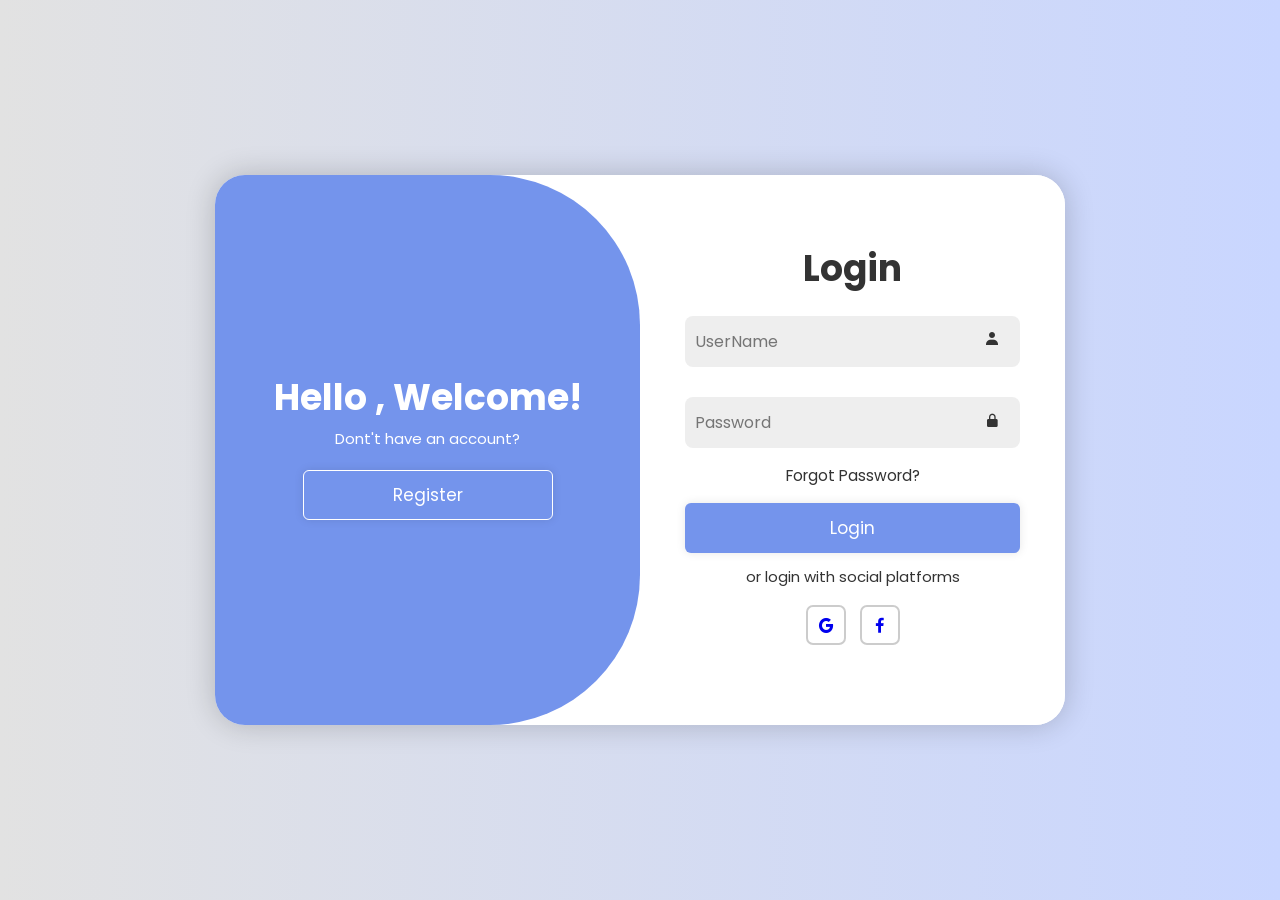
<file: Frontend/Loginpage/HTML.html>
<!DOCTYPE html>
<html lang="en">
<head>
    <meta charset="UTF-8">
    <meta name="viewport" content="width=device-width, initial-scale=1.0">
    <title>Document</title>
    <link rel="stylesheet" href="Logincss.css">
    <link href='https://unpkg.com/boxicons@2.1.4/css/boxicons.min.css' rel='stylesheet'>

</head>
<body>
    
    <div class ="container">
         <div class="form-box login">
          <form action=" ">
            <h1>Login</h1>
            <div class ="input-box">
                <input type="text" placeholder="UserName" id=login-username required>
                <i class="bx bxs-user"></i>
            </div>
            <div class="input-box">
               <input type="password" placeholder="Password" id=login-password required>
               <i class="bx bxs-lock-alt"></i>
            </div>
            <div class="forgot-link">
                <a href="#">Forgot Password?</a>
            </div>
            <button type="submit" class="btn">Login</button>
            <p>or login with social platforms</p>
             <div class="social-icons">
                <a href="#"><i class="bx bxl-google"></i></a>
                <a href="#"><i class="bx bxl-facebook"></i></a>
                
             </div>
            </form>
         </div>
        <div class="form-box register">
          <form action=" ">
            <h1>Registration</h1>
            <div class ="input-box">
                <input type="text" placeholder="UserName" id=register-username required>
                <i class="bx bxs-user"></i>
            </div>
            <div class ="input-box">
                <input type="email" placeholder="Email" id=register-email required>
                <i class="bx bxs-envelope"></i>
            </div>

            <div class="input-box">
               <input type="password" placeholder="Password" id=register-password required>
               <i class="bx bxs-lock-alt"></i>
            </div>
            <button type="" class="btn">Register</button>
            <p>or login with social platforms</p>
             <div class="social-icons">
                <a href="#"><i class="bx bxl-google"></i></a>
                <a href="#"><i class="bx bxl-facebook"></i></a>
                
             </div>
            </form>
         </div>
    <div class="toggle-box">
        <div class="toggle-pannel toggle-left">
            <h1>Hello , Welcome!</h1>
            <p> Dont't have an account?</p>
            <button class="btn register-btn">Register</button>
        </div>
        <div class="toggle-pannel toggle-right">
            <h1> Welcome Back!</h1>
            <p> Already have an account?</p>
            <button class="btn login-btn">login</button>
        </div>
    </div>
        
    </div>
<script src="Script.js"></script>    
</body>
</html>
</file>
<file: Frontend/Loginpage/Logincss.css>
@import url('https://fonts.googleapis.com/css2?family=Poppins:wght@300;400;500;600;700;800;900&display=swap');
*{
    margin:0;
    padding:0;
    box-sizing: border-box;
    font-family: 'Poppins',sans-serif;
}

body{
    display:flex;
    justify-content:center;
    align-items:center;
    min-height: 100vh;
    background: linear-gradient(90deg, #e2e2e2,#c9d6ff)
}

/*.user-menu{
    position:absolute;
    display:flex;
    top:0;
    right:200px;
}*/

.container{
    position: relative;
    width:850px;
    height:550px;
    background:#fff;
    border-radius:30px;
    box-shadow: 0 0 30px rgba(0,0,0,.2);
    overflow:hidden;
}
.form-box{
    position: absolute;
    right:0;
    width:50%;
    height:100%;
    background:#fff;
    display:flex;
    align-items:center;
    color:#333;
    text-align:center;
    padding:45px;
    z-index:1;
    transition: 0.6s ease-in-out 1.2s, visibility 0s 1s;

}

.container.active .form-box{
    right:50%;
}
.form-box.register{
    visibility:hidden;
}

.container.active .form-box.register{
    visibility: visible;
}

form{
    width:100%;
}
h1{
    font-size:36px;
    margin :-10px 0;
}
.input-box{
    position:relative;
    margin:30px 0;
    
}
.input-box input{
     width:100%;
     padding:13px 40px 13px 10px; ;
     background:#eee;
     border-radius:8px;
     border:none;
     outline:none;
     font-size:16px;
}
.input-box i{
        position:absolute;
        right:20px;
        top:15px;
}
.forgot-link{
    margin :  -15px 0px 15px;
}
.forgot-link a{
    text-decoration:none;
    font-size:15.5px;
    color:#333;
}
.btn{
    width:100%;
    height:50px;
    background-color:#7494ec;
    border-radius:6px;
    border:none;
    box-shadow :0 0 10px rgba(0,0,0,.1);
    cursor:pointer;
    font-size:17px;
    color:#fff;
}
p{
    margin:12px;
    font-size:15px;
}
.social-icons a{
    display:inline-flex;
    border: 2px solid #ccc;
    flex-direction:column;
    border-radius:7px;
    padding:8px;
    text-decoration:none;
    margin: 5px;
    font-size:20px;

}
.toggle-box{
    position:absolute;
    width:100%;
    height:100%;

}
.toggle-box::before{
 content:'';
 position:absolute;
 left:-250%;
 width:300%;
 height:100%;
 background:#7494ec;
 border-radius:150px;
 z-index:2;
 transition:1.8s ease-in-out;
 pointer-events:none;

}

.container.active  .toggle-box::before{
    left:50%;
}

.toggle-pannel{
    position:absolute;
    width:50%;
    height:100%;
    /*background:seagreen;*/
    color:#fff;
    display:flex;
    flex-direction:column;
    justify-content:center;
    align-items:center;
     z-index:2;
     transition:  0.6s ease-in-out;
}
.toggle-pannel.toggle-left{
  left:0;
}

.container.active .toggle-pannel.toggle-left{
    left:-50%;
    transition-delay:.5s;
} 
.container.active .toggle-pannel.toggle-right{
    right:0%;
    transition-delay:1.2s;
}
.toggle-pannel.toggle-right{
    right:-50%;
    transition-delay:0.6s;
}
.toggle-pannel p{
    margin-bottom:20px;
}
.toggle-pannel .btn{
    width:250px;
    height:50px;
    background-color:transparent;
    border: 1px solid #fff;
}
</file>
